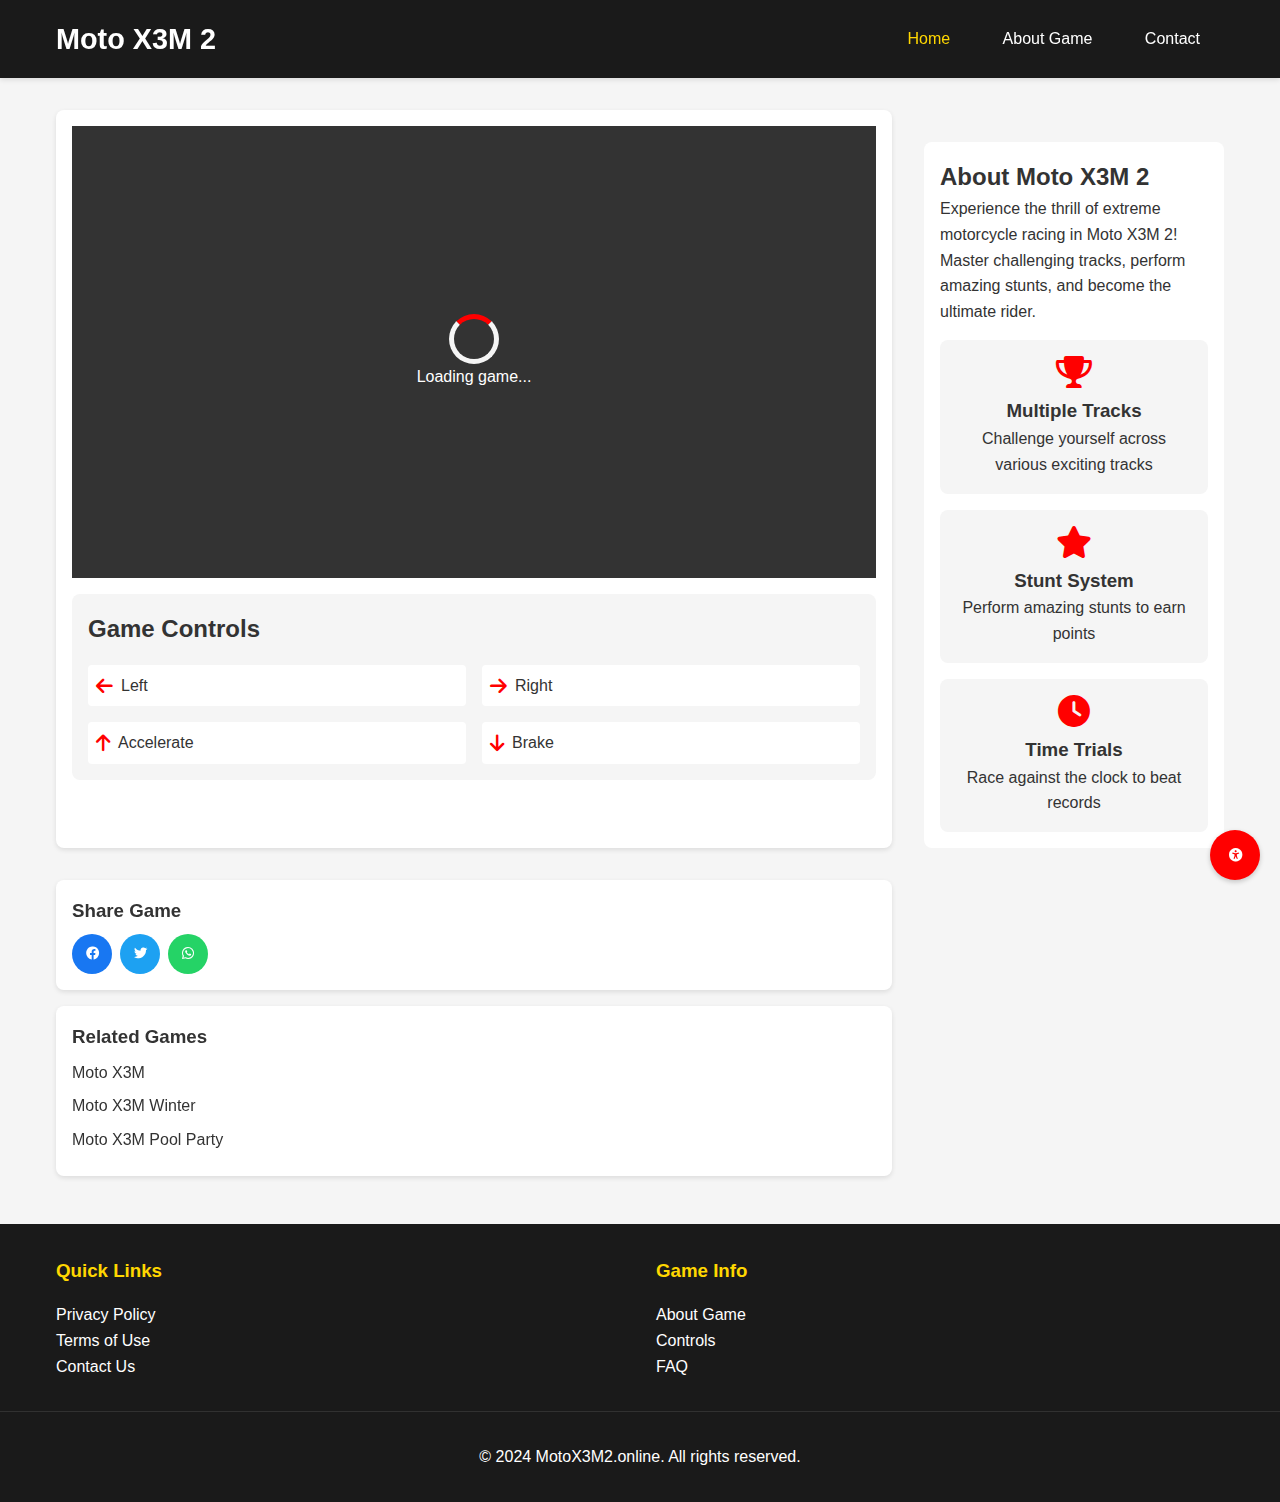
<file: index.html>
<!DOCTYPE html>
<html lang="en">
<head>
<!-- Google tag (gtag.js) -->
<script async src="https://www.googletagmanager.com/gtag/js?id=G-R1B3ZHRSPH"></script>
<script>
  window.dataLayer = window.dataLayer || [];
  function gtag(){dataLayer.push(arguments);}
  gtag('js', new Date());

  gtag('config', 'G-R1B3ZHRSPH');
</script>
    <meta charset="UTF-8">
    <meta name="viewport" content="width=device-width, initial-scale=1.0">
    <meta name="description" content="Play Moto X3M 2 - The ultimate motorcycle racing game. Experience thrilling stunts, challenging tracks, and intense racing action in this exciting sequel.">
    <meta name="keywords" content="Moto X3M 2, Moto X3M, motorcycle game, racing game, stunt game, online game">
    <meta name="author" content="MotoX3M2.online">
    
    <!-- Open Graph / Facebook -->
    <meta property="og:type" content="website">
    <meta property="og:url" content="https://motox3m2.online/">
    <meta property="og:title" content="Moto X3M 2 - Ultimate Motorcycle Racing Game">
    <meta property="og:description" content="Play Moto X3M 2 - The ultimate motorcycle racing game. Experience thrilling stunts and challenging tracks.">
    <meta property="og:image" content="https://motox3m2.online/images/og-image.jpg">

    <!-- Twitter -->
    <meta property="twitter:card" content="summary_large_image">
    <meta property="twitter:url" content="https://motox3m2.online/">
    <meta property="twitter:title" content="Moto X3M 2 - Ultimate Motorcycle Racing Game">
    <meta property="twitter:description" content="Play Moto X3M 2 - The ultimate motorcycle racing game. Experience thrilling stunts and challenging tracks.">
    <meta property="twitter:image" content="https://motox3m2.online/images/og-image.jpg">

    <!-- Schema.org markup for Google -->
    <script type="application/ld+json">
    {
        "@context": "https://schema.org",
        "@type": "WebApplication",
        "name": "Moto X3M 2",
        "url": "https://motox3m2.online",
        "description": "Play Moto X3M 2 - The ultimate motorcycle racing game. Experience thrilling stunts and challenging tracks.",
        "applicationCategory": "Game",
        "operatingSystem": "Web Browser",
        "offers": {
            "@type": "Offer",
            "price": "0",
            "priceCurrency": "USD"
        }
    }
    </script>

    <title>Moto X3M 2 - Ultimate Motorcycle Racing Game</title>
    <link rel="stylesheet" href="css/style.css">
    <link rel="stylesheet" href="https://cdnjs.cloudflare.com/ajax/libs/font-awesome/6.0.0/css/all.min.css">
    <link rel="manifest" href="manifest.json">
    <link rel="icon" type="image/png" href="images/favicon.png">
</head>
<body>
    <!-- Header Section -->
    <header class="main-header">
        <nav class="nav-container">
            <div class="logo">
                <h1>Moto X3M 2</h1>
            </div>
            <div class="nav-links">
                <a href="/" class="active">Home</a>
                <a href="about.html">About Game</a>
                <a href="contact.html">Contact</a>
            </div>
            <button class="mobile-menu-btn" aria-label="Toggle Menu">
                <span></span>
                <span></span>
                <span></span>
            </button>
        </nav>
    </header>

    <!-- Main Content -->
    <main class="main-content">
        <!-- Game Container -->
        <section class="game-container">
            <div class="game-wrapper">
                <div class="loading-overlay">
                    <div class="loading-spinner"></div>
                    <p>Loading game...</p>
                </div>
                <iframe 
                    src="https://y8.com/embed/moto_x3m_2" 
                    scrolling="no" 
                    title="Moto X3M 2 Game"
                    allow="fullscreen">
                </iframe>
            </div>
            
            <!-- Game Controls -->
            <div class="game-controls">
                <h2>Game Controls</h2>
                <div class="controls-grid">
                    <div class="control-item">
                        <i class="fas fa-arrow-left"></i>
                        <span>Left</span>
                    </div>
                    <div class="control-item">
                        <i class="fas fa-arrow-right"></i>
                        <span>Right</span>
                    </div>
                    <div class="control-item">
                        <i class="fas fa-arrow-up"></i>
                        <span>Accelerate</span>
                    </div>
                    <div class="control-item">
                        <i class="fas fa-arrow-down"></i>
                        <span>Brake</span>
                    </div>
                </div>
            </div>
        </section>

        <!-- Game Info -->
        <section class="game-info">
            <h2>About Moto X3M 2</h2>
            <p>Experience the thrill of extreme motorcycle racing in Moto X3M 2! Master challenging tracks, perform amazing stunts, and become the ultimate rider.</p>
            
            <div class="features-grid">
                <div class="feature-item">
                    <i class="fas fa-trophy"></i>
                    <h3>Multiple Tracks</h3>
                    <p>Challenge yourself across various exciting tracks</p>
                </div>
                <div class="feature-item">
                    <i class="fas fa-star"></i>
                    <h3>Stunt System</h3>
                    <p>Perform amazing stunts to earn points</p>
                </div>
                <div class="feature-item">
                    <i class="fas fa-clock"></i>
                    <h3>Time Trials</h3>
                    <p>Race against the clock to beat records</p>
                </div>
            </div>
        </section>

        <!-- Sidebar -->
        <aside class="sidebar">
            <div class="social-share">
                <h3>Share Game</h3>
                <div class="share-buttons">
                    <button class="share-btn facebook" aria-label="Share on Facebook">
                        <i class="fab fa-facebook"></i>
                    </button>
                    <button class="share-btn twitter" aria-label="Share on Twitter">
                        <i class="fab fa-twitter"></i>
                    </button>
                    <button class="share-btn whatsapp" aria-label="Share on WhatsApp">
                        <i class="fab fa-whatsapp"></i>
                    </button>
                </div>
            </div>

            <div class="related-games">
                <h3>Related Games</h3>
                <ul>
                    <li><a href="#">Moto X3M</a></li>
                    <li><a href="#">Moto X3M Winter</a></li>
                    <li><a href="#">Moto X3M Pool Party</a></li>
                </ul>
            </div>
        </aside>
    </main>

    <!-- Footer -->
    <footer class="main-footer">
        <div class="footer-content">
            <div class="footer-section">
                <h3>Quick Links</h3>
                <ul>
                    <li><a href="privacy.html">Privacy Policy</a></li>
                    <li><a href="terms.html">Terms of Use</a></li>
                    <li><a href="contact.html">Contact Us</a></li>
                </ul>
            </div>
            <div class="footer-section">
                <h3>Game Info</h3>
                <ul>
                    <li><a href="about.html">About Game</a></li>
                    <li><a href="controls.html">Controls</a></li>
                    <li><a href="faq.html">FAQ</a></li>
                </ul>
            </div>
        </div>
        <div class="footer-bottom">
            <p>&copy; 2024 MotoX3M2.online. All rights reserved.</p>
        </div>
    </footer>

    <!-- Accessibility Menu -->
    <div class="accessibility-menu">
        <button class="accessibility-toggle" aria-label="Accessibility Options">
            <i class="fas fa-universal-access"></i>
        </button>
        <div class="accessibility-options">
            <button class="high-contrast-toggle">High Contrast</button>
            <button class="font-size-increase">Increase Font Size</button>
            <button class="font-size-decrease">Decrease Font Size</button>
        </div>
    </div>

    <script src="js/main.js"></script>
    <script>
        // Register Service Worker
        if ('serviceWorker' in navigator) {
            window.addEventListener('load', () => {
                navigator.serviceWorker.register('/js/service-worker.js')
                    .then(registration => {
                        console.log('ServiceWorker registration successful');
                    })
                    .catch(err => {
                        console.log('ServiceWorker registration failed: ', err);
                    });
            });
        }
    </script>
</body>
</html>
</file>
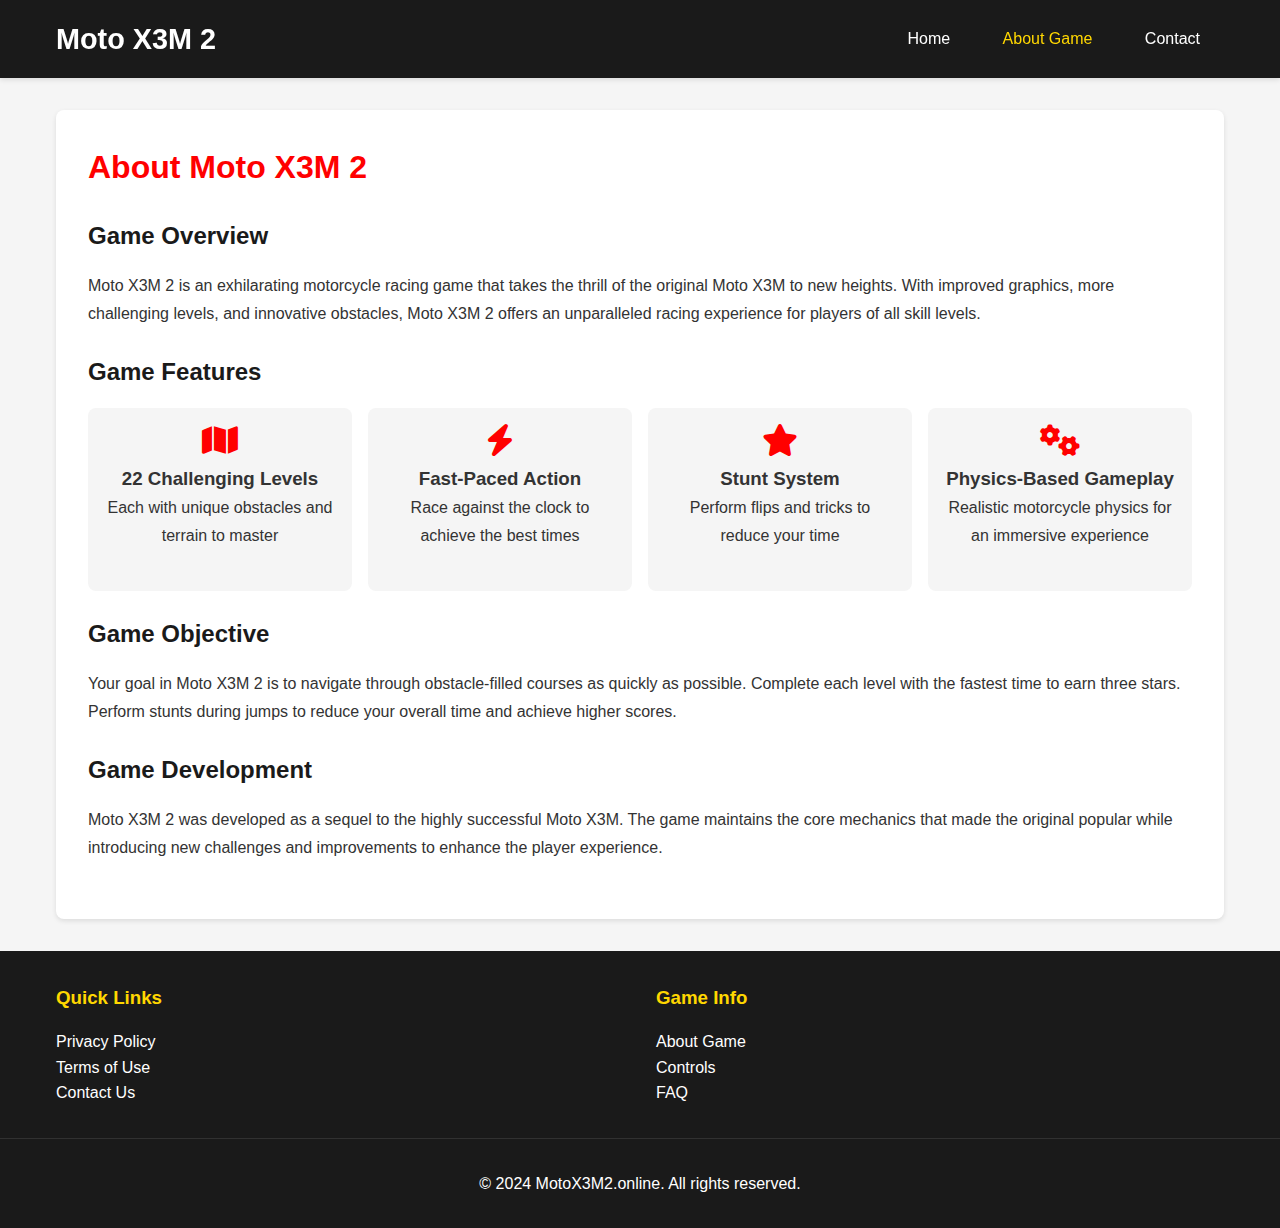
<file: about.html>
<!DOCTYPE html>
<html lang="en">
<head>
    <meta charset="UTF-8">
    <meta name="viewport" content="width=device-width, initial-scale=1.0">
    <title>About Game - Moto X3M 2</title>
    <link rel="stylesheet" href="css/style.css">
    <link rel="stylesheet" href="https://cdnjs.cloudflare.com/ajax/libs/font-awesome/6.0.0/css/all.min.css">
</head>
<body>
    <header class="main-header">
        <nav class="nav-container">
            <div class="logo">
                <h1>Moto X3M 2</h1>
            </div>
            <div class="nav-links">
                <a href="/">Home</a>
                <a href="about.html" class="active">About Game</a>
                <a href="contact.html">Contact</a>
            </div>
        </nav>
    </header>

    <main class="main-content" style="grid-template-columns: 1fr;">
        <section class="content-section">
            <h1>About Moto X3M 2</h1>
            
            <div class="about-content">
                <h2>Game Overview</h2>
                <p>Moto X3M 2 is an exhilarating motorcycle racing game that takes the thrill of the original Moto X3M to new heights. With improved graphics, more challenging levels, and innovative obstacles, Moto X3M 2 offers an unparalleled racing experience for players of all skill levels.</p>
                
                <h2>Game Features</h2>
                <div class="features-grid">
                    <div class="feature-item">
                        <i class="fas fa-map"></i>
                        <h3>22 Challenging Levels</h3>
                        <p>Each with unique obstacles and terrain to master</p>
                    </div>
                    <div class="feature-item">
                        <i class="fas fa-bolt"></i>
                        <h3>Fast-Paced Action</h3>
                        <p>Race against the clock to achieve the best times</p>
                    </div>
                    <div class="feature-item">
                        <i class="fas fa-star"></i>
                        <h3>Stunt System</h3>
                        <p>Perform flips and tricks to reduce your time</p>
                    </div>
                    <div class="feature-item">
                        <i class="fas fa-cogs"></i>
                        <h3>Physics-Based Gameplay</h3>
                        <p>Realistic motorcycle physics for an immersive experience</p>
                    </div>
                </div>
                
                <h2>Game Objective</h2>
                <p>Your goal in Moto X3M 2 is to navigate through obstacle-filled courses as quickly as possible. Complete each level with the fastest time to earn three stars. Perform stunts during jumps to reduce your overall time and achieve higher scores.</p>
                
                <h2>Game Development</h2>
                <p>Moto X3M 2 was developed as a sequel to the highly successful Moto X3M. The game maintains the core mechanics that made the original popular while introducing new challenges and improvements to enhance the player experience.</p>
            </div>
        </section>
    </main>

    <footer class="main-footer">
        <div class="footer-content">
            <div class="footer-section">
                <h3>Quick Links</h3>
                <ul>
                    <li><a href="privacy.html">Privacy Policy</a></li>
                    <li><a href="terms.html">Terms of Use</a></li>
                    <li><a href="contact.html">Contact Us</a></li>
                </ul>
            </div>
            <div class="footer-section">
                <h3>Game Info</h3>
                <ul>
                    <li><a href="about.html">About Game</a></li>
                    <li><a href="controls.html">Controls</a></li>
                    <li><a href="faq.html">FAQ</a></li>
                </ul>
            </div>
        </div>
        <div class="footer-bottom">
            <p>&copy; 2024 MotoX3M2.online. All rights reserved.</p>
        </div>
    </footer>
</body>
</html>
</file>
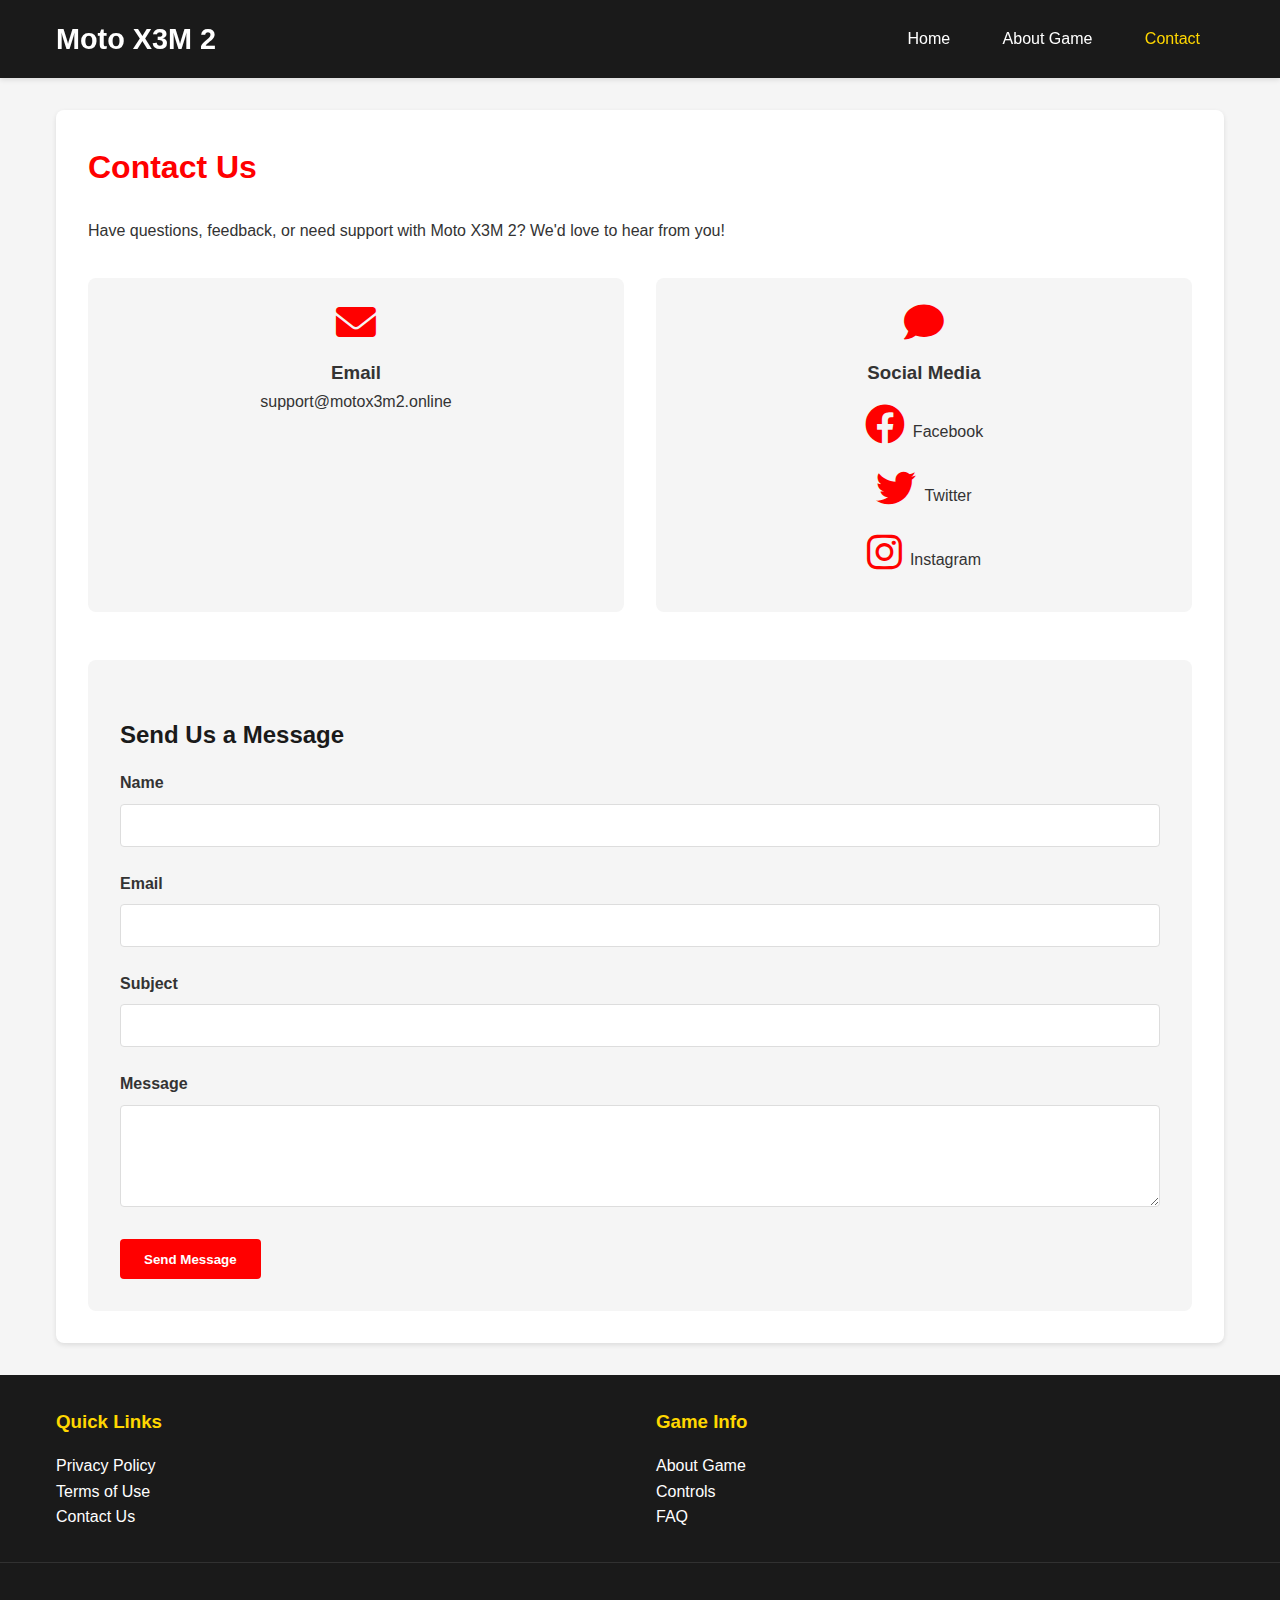
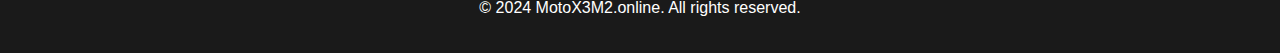
<file: contact.html>
<!DOCTYPE html>
<html lang="en">
<head>
    <meta charset="UTF-8">
    <meta name="viewport" content="width=device-width, initial-scale=1.0">
    <title>Contact Us - Moto X3M 2</title>
    <link rel="stylesheet" href="css/style.css">
    <link rel="stylesheet" href="https://cdnjs.cloudflare.com/ajax/libs/font-awesome/6.0.0/css/all.min.css">
</head>
<body>
    <header class="main-header">
        <nav class="nav-container">
            <div class="logo">
                <h1>Moto X3M 2</h1>
            </div>
            <div class="nav-links">
                <a href="/">Home</a>
                <a href="about.html">About Game</a>
                <a href="contact.html" class="active">Contact</a>
            </div>
        </nav>
    </header>

    <main class="main-content" style="grid-template-columns: 1fr;">
        <section class="content-section">
            <h1>Contact Us</h1>
            
            <div class="contact-info">
                <p>Have questions, feedback, or need support with Moto X3M 2? We'd love to hear from you!</p>
                
                <div class="contact-methods">
                    <div class="contact-method">
                        <i class="fas fa-envelope"></i>
                        <h3>Email</h3>
                        <p>support@motox3m2.online</p>
                    </div>
                    
                    <div class="contact-method">
                        <i class="fas fa-comment"></i>
                        <h3>Social Media</h3>
                        <div class="social-links">
                            <a href="#" class="social-link"><i class="fab fa-facebook"></i> Facebook</a>
                            <a href="#" class="social-link"><i class="fab fa-twitter"></i> Twitter</a>
                            <a href="#" class="social-link"><i class="fab fa-instagram"></i> Instagram</a>
                        </div>
                    </div>
                </div>
                
                <div class="contact-form">
                    <h2>Send Us a Message</h2>
                    <form id="contactForm">
                        <div class="form-group">
                            <label for="name">Name</label>
                            <input type="text" id="name" name="name" required>
                        </div>
                        
                        <div class="form-group">
                            <label for="email">Email</label>
                            <input type="email" id="email" name="email" required>
                        </div>
                        
                        <div class="form-group">
                            <label for="subject">Subject</label>
                            <input type="text" id="subject" name="subject" required>
                        </div>
                        
                        <div class="form-group">
                            <label for="message">Message</label>
                            <textarea id="message" name="message" rows="5" required></textarea>
                        </div>
                        
                        <button type="submit" class="submit-btn">Send Message</button>
                    </form>
                </div>
            </div>
        </section>
    </main>

    <footer class="main-footer">
        <div class="footer-content">
            <div class="footer-section">
                <h3>Quick Links</h3>
                <ul>
                    <li><a href="privacy.html">Privacy Policy</a></li>
                    <li><a href="terms.html">Terms of Use</a></li>
                    <li><a href="contact.html">Contact Us</a></li>
                </ul>
            </div>
            <div class="footer-section">
                <h3>Game Info</h3>
                <ul>
                    <li><a href="about.html">About Game</a></li>
                    <li><a href="controls.html">Controls</a></li>
                    <li><a href="faq.html">FAQ</a></li>
                </ul>
            </div>
        </div>
        <div class="footer-bottom">
            <p>&copy; 2024 MotoX3M2.online. All rights reserved.</p>
        </div>
    </footer>
    
    <script>
        document.getElementById('contactForm').addEventListener('submit', function(e) {
            e.preventDefault();
            alert('Thank you for your message! We will get back to you soon.');
            this.reset();
        });
    </script>
</body>
</html>
</file>
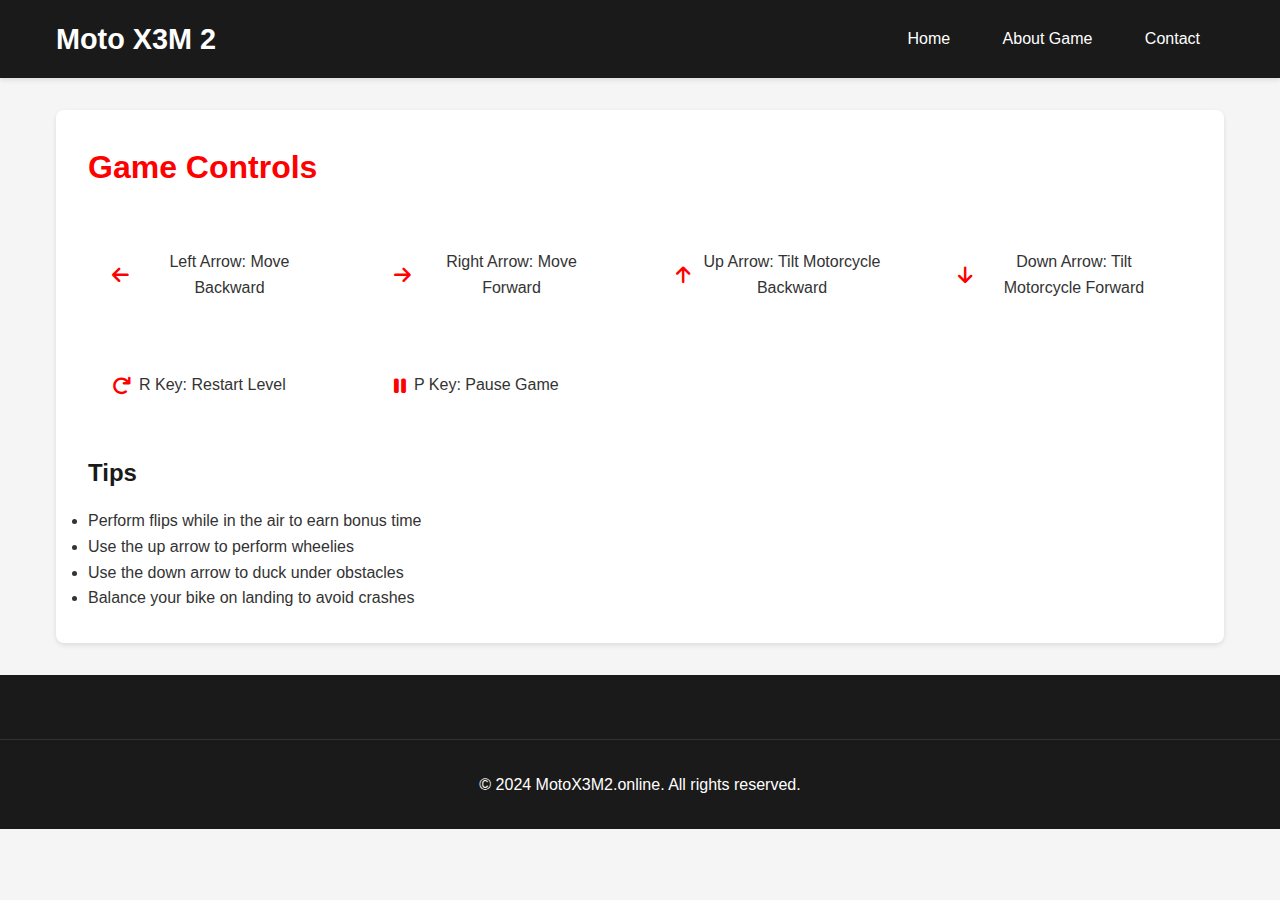
<file: controls.html>
<!DOCTYPE html>
<html lang="en">
<head>
    <meta charset="UTF-8">
    <meta name="viewport" content="width=device-width, initial-scale=1.0">
    <title>Game Controls - Moto X3M 2</title>
    <link rel="stylesheet" href="css/style.css">
    <link rel="stylesheet" href="https://cdnjs.cloudflare.com/ajax/libs/font-awesome/6.0.0/css/all.min.css">
</head>
<body>
    <header class="main-header">
        <nav class="nav-container">
            <div class="logo">
                <h1>Moto X3M 2</h1>
            </div>
            <div class="nav-links">
                <a href="/">Home</a>
                <a href="about.html">About Game</a>
                <a href="contact.html">Contact</a>
            </div>
        </nav>
    </header>

    <main class="main-content" style="grid-template-columns: 1fr;">
        <section class="content-section">
            <h1>Game Controls</h1>
            <div class="controls-container">
                <div class="control-item">
                    <i class="fas fa-arrow-left"></i>
                    <span>Left Arrow: Move Backward</span>
                </div>
                <div class="control-item">
                    <i class="fas fa-arrow-right"></i>
                    <span>Right Arrow: Move Forward</span>
                </div>
                <div class="control-item">
                    <i class="fas fa-arrow-up"></i>
                    <span>Up Arrow: Tilt Motorcycle Backward</span>
                </div>
                <div class="control-item">
                    <i class="fas fa-arrow-down"></i>
                    <span>Down Arrow: Tilt Motorcycle Forward</span>
                </div>
                <div class="control-item">
                    <i class="fas fa-redo"></i>
                    <span>R Key: Restart Level</span>
                </div>
                <div class="control-item">
                    <i class="fas fa-pause"></i>
                    <span>P Key: Pause Game</span>
                </div>
            </div>
            <h2>Tips</h2>
            <ul>
                <li>Perform flips while in the air to earn bonus time</li>
                <li>Use the up arrow to perform wheelies</li>
                <li>Use the down arrow to duck under obstacles</li>
                <li>Balance your bike on landing to avoid crashes</li>
            </ul>
        </section>
    </main>

    <footer class="main-footer">
        <div class="footer-bottom">
            <p>&copy; 2024 MotoX3M2.online. All rights reserved.</p>
        </div>
    </footer>
</body>
</html>
</file>
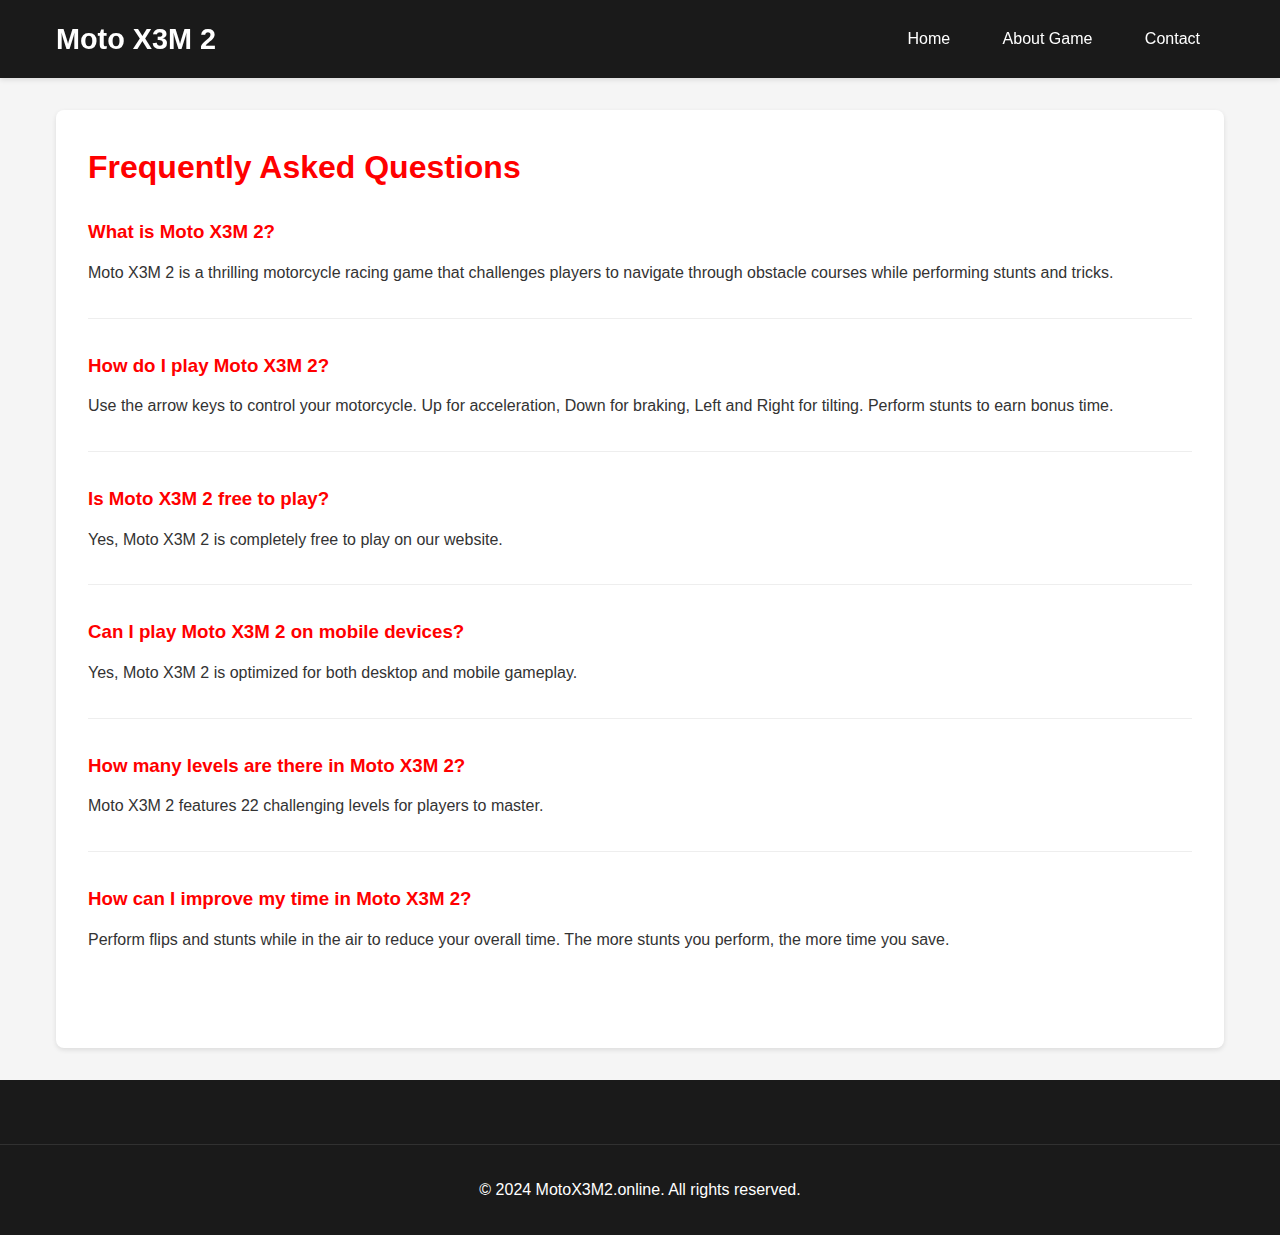
<file: faq.html>
<!DOCTYPE html>
<html lang="en">
<head>
    <meta charset="UTF-8">
    <meta name="viewport" content="width=device-width, initial-scale=1.0">
    <title>FAQ - Moto X3M 2</title>
    <link rel="stylesheet" href="css/style.css">
</head>
<body>
    <header class="main-header">
        <nav class="nav-container">
            <div class="logo">
                <h1>Moto X3M 2</h1>
            </div>
            <div class="nav-links">
                <a href="/">Home</a>
                <a href="about.html">About Game</a>
                <a href="contact.html">Contact</a>
            </div>
        </nav>
    </header>

    <main class="main-content" style="grid-template-columns: 1fr;">
        <section class="content-section">
            <h1>Frequently Asked Questions</h1>
            
            <div class="faq-item">
                <h3>What is Moto X3M 2?</h3>
                <p>Moto X3M 2 is a thrilling motorcycle racing game that challenges players to navigate through obstacle courses while performing stunts and tricks.</p>
            </div>
            
            <div class="faq-item">
                <h3>How do I play Moto X3M 2?</h3>
                <p>Use the arrow keys to control your motorcycle. Up for acceleration, Down for braking, Left and Right for tilting. Perform stunts to earn bonus time.</p>
            </div>
            
            <div class="faq-item">
                <h3>Is Moto X3M 2 free to play?</h3>
                <p>Yes, Moto X3M 2 is completely free to play on our website.</p>
            </div>
            
            <div class="faq-item">
                <h3>Can I play Moto X3M 2 on mobile devices?</h3>
                <p>Yes, Moto X3M 2 is optimized for both desktop and mobile gameplay.</p>
            </div>
            
            <div class="faq-item">
                <h3>How many levels are there in Moto X3M 2?</h3>
                <p>Moto X3M 2 features 22 challenging levels for players to master.</p>
            </div>
            
            <div class="faq-item">
                <h3>How can I improve my time in Moto X3M 2?</h3>
                <p>Perform flips and stunts while in the air to reduce your overall time. The more stunts you perform, the more time you save.</p>
            </div>
        </section>
    </main>

    <footer class="main-footer">
        <div class="footer-bottom">
            <p>&copy; 2024 MotoX3M2.online. All rights reserved.</p>
        </div>
    </footer>
</body>
</html>
</file>
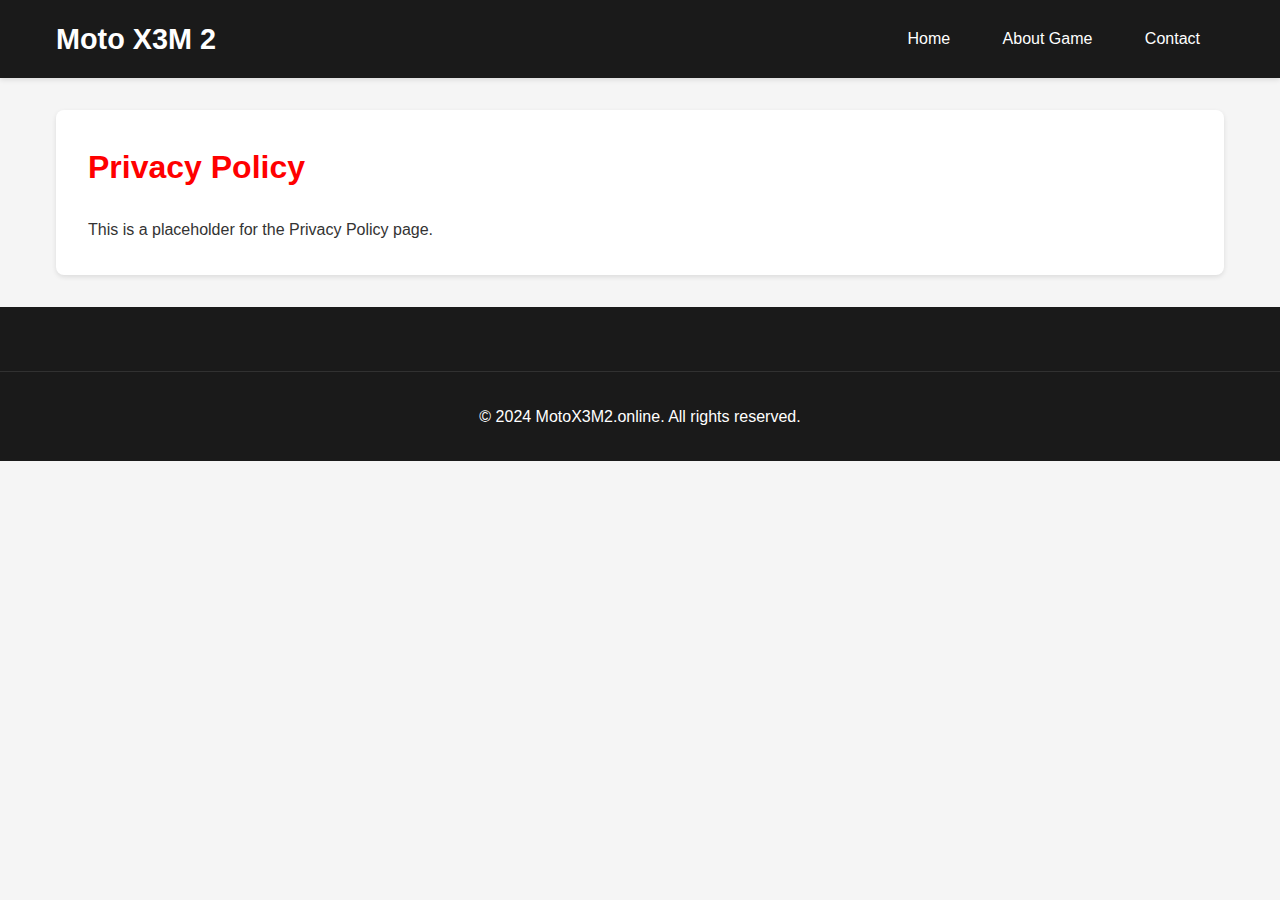
<file: privacy.html>
<!DOCTYPE html>
<html lang="en">
<head>
    <meta charset="UTF-8">
    <meta name="viewport" content="width=device-width, initial-scale=1.0">
    <title>Privacy Policy - Moto X3M 2</title>
    <link rel="stylesheet" href="css/style.css">
</head>
<body>
    <header class="main-header">
        <nav class="nav-container">
            <div class="logo">
                <h1>Moto X3M 2</h1>
            </div>
            <div class="nav-links">
                <a href="/">Home</a>
                <a href="about.html">About Game</a>
                <a href="contact.html">Contact</a>
            </div>
        </nav>
    </header>

    <main class="main-content" style="grid-template-columns: 1fr;">
        <section class="content-section">
            <h1>Privacy Policy</h1>
            <p>This is a placeholder for the Privacy Policy page.</p>
        </section>
    </main>

    <footer class="main-footer">
        <div class="footer-bottom">
            <p>&copy; 2024 MotoX3M2.online. All rights reserved.</p>
        </div>
    </footer>
</body>
</html>
</file>
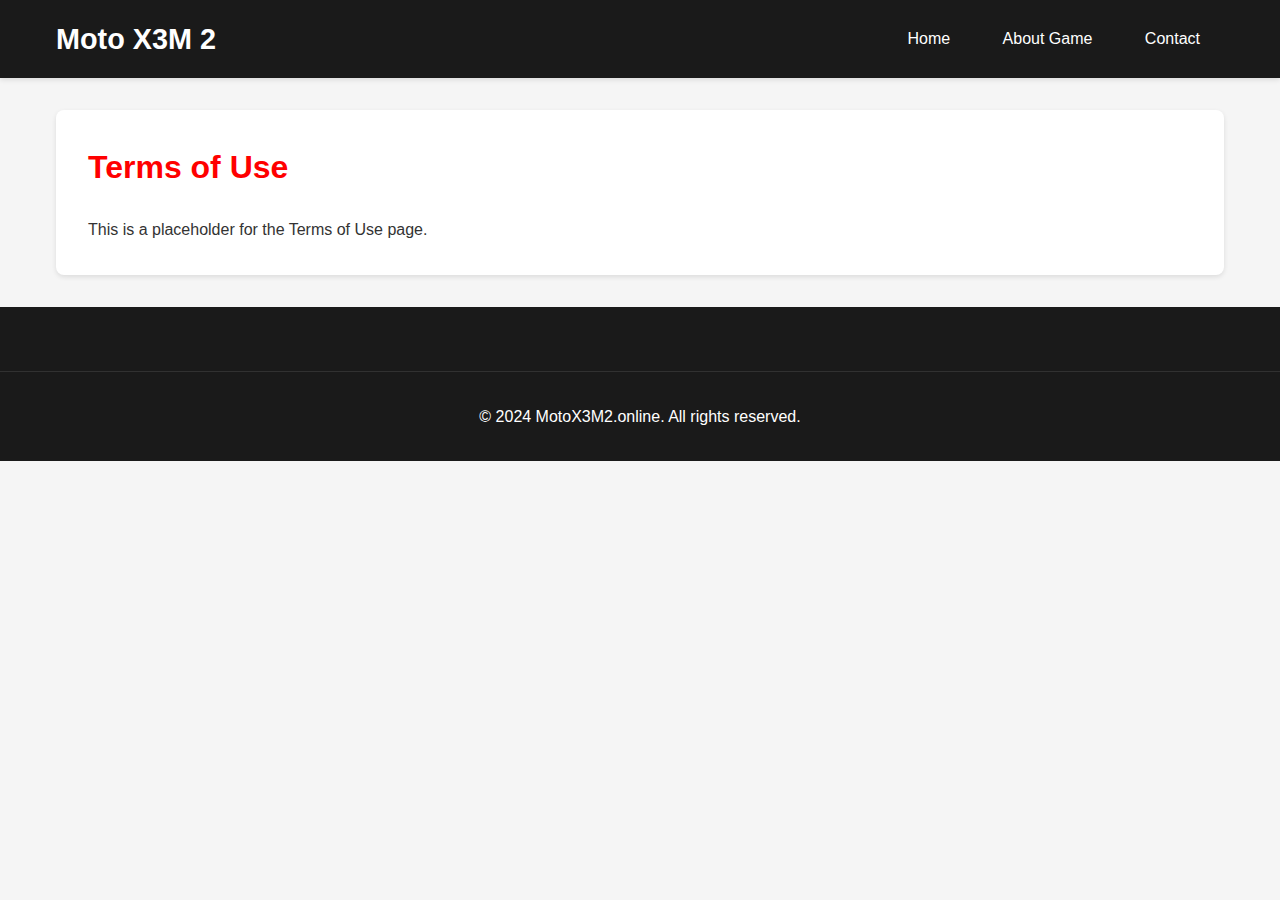
<file: terms.html>
<!DOCTYPE html>
<html lang="en">
<head>
    <meta charset="UTF-8">
    <meta name="viewport" content="width=device-width, initial-scale=1.0">
    <title>Terms of Use - Moto X3M 2</title>
    <link rel="stylesheet" href="css/style.css">
</head>
<body>
    <header class="main-header">
        <nav class="nav-container">
            <div class="logo">
                <h1>Moto X3M 2</h1>
            </div>
            <div class="nav-links">
                <a href="/">Home</a>
                <a href="about.html">About Game</a>
                <a href="contact.html">Contact</a>
            </div>
        </nav>
    </header>

    <main class="main-content" style="grid-template-columns: 1fr;">
        <section class="content-section">
            <h1>Terms of Use</h1>
            <p>This is a placeholder for the Terms of Use page.</p>
        </section>
    </main>

    <footer class="main-footer">
        <div class="footer-bottom">
            <p>&copy; 2024 MotoX3M2.online. All rights reserved.</p>
        </div>
    </footer>
</body>
</html>
</file>
<file: css/style.css>
/* Reset and Base Styles */
:root {
    --primary-color: #ff0000;
    --secondary-color: #ffd700;
    --dark-color: #1a1a1a;
    --light-color: #ffffff;
    --gray-color: #f5f5f5;
    --text-color: #333333;
    --font-main: 'Arial', sans-serif;
    --font-heading: 'Helvetica', sans-serif;
    --transition-speed: 0.3s;
}

* {
    margin: 0;
    padding: 0;
    box-sizing: border-box;
}

body {
    font-family: var(--font-main);
    line-height: 1.6;
    color: var(--text-color);
    background-color: var(--gray-color);
}

/* Header Styles */
.main-header {
    background-color: var(--dark-color);
    padding: 1rem 0;
    position: sticky;
    top: 0;
    z-index: 1000;
    box-shadow: 0 2px 5px rgba(0,0,0,0.1);
}

.nav-container {
    max-width: 1200px;
    margin: 0 auto;
    padding: 0 1rem;
    display: flex;
    justify-content: space-between;
    align-items: center;
}

.logo h1 {
    color: var(--light-color);
    font-family: var(--font-heading);
    font-size: 1.8rem;
}

.nav-links a {
    color: var(--light-color);
    text-decoration: none;
    padding: 0.5rem 1rem;
    margin: 0 0.5rem;
    transition: color var(--transition-speed);
}

.nav-links a:hover,
.nav-links a.active {
    color: var(--secondary-color);
}

.mobile-menu-btn {
    display: none;
    background: none;
    border: none;
    cursor: pointer;
    padding: 0.5rem;
}

.mobile-menu-btn span {
    display: block;
    width: 25px;
    height: 3px;
    background-color: var(--light-color);
    margin: 5px 0;
    transition: var(--transition-speed);
}

/* Main Content Styles */
.main-content {
    max-width: 1200px;
    margin: 2rem auto;
    padding: 0 1rem;
    display: grid;
    grid-template-columns: 1fr 300px;
    gap: 2rem;
}

/* Game Container Styles */
.game-container {
    background-color: var(--light-color);
    padding: 1rem;
    border-radius: 8px;
    box-shadow: 0 2px 5px rgba(0,0,0,0.1);
}

.game-wrapper {
    position: relative;
    width: 100%;
    height: 0;
    padding-top: 56.25%; /* 16:9 Aspect Ratio */
    margin-bottom: 1rem;
    overflow: hidden;
}

.game-wrapper iframe {
    position: absolute;
    top: 0;
    left: 0;
    width: 100%;
    height: 100%;
    border: none;
}

.loading-overlay {
    position: absolute;
    top: 0;
    left: 0;
    width: 100%;
    height: 100%;
    background-color: rgba(0,0,0,0.8);
    display: flex;
    flex-direction: column;
    justify-content: center;
    align-items: center;
    color: var(--light-color);
}

.loading-spinner {
    width: 50px;
    height: 50px;
    border: 5px solid var(--gray-color);
    border-top: 5px solid var(--primary-color);
    border-radius: 50%;
    animation: spin 1s linear infinite;
}

@keyframes spin {
    0% { transform: rotate(0deg); }
    100% { transform: rotate(360deg); }
}

/* Game Controls Styles */
.game-controls {
    background-color: var(--gray-color);
    padding: 1rem;
    border-radius: 8px;
}

.controls-grid {
    display: grid;
    grid-template-columns: repeat(2, 1fr);
    gap: 1rem;
    margin-top: 1rem;
}

.control-item {
    display: flex;
    align-items: center;
    gap: 0.5rem;
    padding: 0.5rem;
    background-color: var(--light-color);
    border-radius: 4px;
}

.control-item i {
    color: var(--primary-color);
    font-size: 1.2rem;
}

/* Game Info Styles */
.game-info {
    background-color: var(--light-color);
    padding: 1rem;
    border-radius: 8px;
    margin-top: 2rem;
}

.features-grid {
    display: grid;
    grid-template-columns: repeat(auto-fit, minmax(200px, 1fr));
    gap: 1rem;
    margin-top: 1rem;
}

.feature-item {
    text-align: center;
    padding: 1rem;
    background-color: var(--gray-color);
    border-radius: 8px;
}

.feature-item i {
    font-size: 2rem;
    color: var(--primary-color);
    margin-bottom: 0.5rem;
}

/* Sidebar Styles */
.sidebar {
    position: sticky;
    top: 100px;
}

.social-share,
.related-games {
    background-color: var(--light-color);
    padding: 1rem;
    border-radius: 8px;
    margin-bottom: 1rem;
    box-shadow: 0 2px 5px rgba(0,0,0,0.1);
}

.share-buttons {
    display: flex;
    gap: 0.5rem;
    margin-top: 0.5rem;
}

.share-btn {
    width: 40px;
    height: 40px;
    border: none;
    border-radius: 50%;
    cursor: pointer;
    transition: transform var(--transition-speed);
}

.share-btn:hover {
    transform: scale(1.1);
}

.share-btn.facebook { background-color: #1877f2; }
.share-btn.twitter { background-color: #1da1f2; }
.share-btn.whatsapp { background-color: #25d366; }

.share-btn i {
    color: var(--light-color);
}

.related-games ul {
    list-style: none;
    margin-top: 0.5rem;
}

.related-games li {
    margin-bottom: 0.5rem;
}

.related-games a {
    color: var(--text-color);
    text-decoration: none;
    transition: color var(--transition-speed);
}

.related-games a:hover {
    color: var(--primary-color);
}

/* Footer Styles */
.main-footer {
    background-color: var(--dark-color);
    color: var(--light-color);
    padding: 2rem 0;
    margin-top: 2rem;
}

.footer-content {
    max-width: 1200px;
    margin: 0 auto;
    padding: 0 1rem;
    display: grid;
    grid-template-columns: repeat(auto-fit, minmax(200px, 1fr));
    gap: 2rem;
}

.footer-section h3 {
    margin-bottom: 1rem;
    color: var(--secondary-color);
}

.footer-section ul {
    list-style: none;
}

.footer-section a {
    color: var(--light-color);
    text-decoration: none;
    transition: color var(--transition-speed);
}

.footer-section a:hover {
    color: var(--secondary-color);
}

.footer-bottom {
    text-align: center;
    padding-top: 2rem;
    margin-top: 2rem;
    border-top: 1px solid rgba(255,255,255,0.1);
}

/* Accessibility Menu */
.accessibility-menu {
    position: fixed;
    bottom: 20px;
    right: 20px;
    z-index: 1000;
}

.accessibility-toggle {
    width: 50px;
    height: 50px;
    border-radius: 50%;
    background-color: var(--primary-color);
    color: var(--light-color);
    border: none;
    cursor: pointer;
    box-shadow: 0 2px 5px rgba(0,0,0,0.2);
}

.accessibility-options {
    position: absolute;
    bottom: 60px;
    right: 0;
    background-color: var(--light-color);
    padding: 1rem;
    border-radius: 8px;
    box-shadow: 0 2px 5px rgba(0,0,0,0.2);
    display: none;
}

.accessibility-options.active {
    display: block;
}

.accessibility-options button {
    display: block;
    width: 100%;
    padding: 0.5rem;
    margin-bottom: 0.5rem;
    border: none;
    background-color: var(--gray-color);
    cursor: pointer;
    border-radius: 4px;
    transition: background-color var(--transition-speed);
}

.accessibility-options button:hover {
    background-color: var(--primary-color);
    color: var(--light-color);
}

/* High Contrast Mode */
body.high-contrast {
    --primary-color: #ffff00;
    --secondary-color: #ffffff;
    --dark-color: #000000;
    --light-color: #ffffff;
    --gray-color: #000000;
    --text-color: #ffffff;
}

/* Responsive Design */
@media (max-width: 1024px) {
    .main-content {
        grid-template-columns: 1fr;
    }
    
    .sidebar {
        position: static;
    }
}

@media (max-width: 768px) {
    .nav-links {
        display: none;
    }
    
    .mobile-menu-btn {
        display: block;
    }
    
    .nav-links.active {
        display: flex;
        flex-direction: column;
        position: absolute;
        top: 100%;
        left: 0;
        right: 0;
        background-color: var(--dark-color);
        padding: 1rem;
    }
    
    .nav-links.active a {
        padding: 0.5rem 0;
    }
    
    .game-wrapper {
        padding-top: 56.25%; /* 16:9 Aspect Ratio */
    }
}

@media (max-width: 480px) {
    .logo h1 {
        font-size: 1.5rem;
    }
    
    .features-grid {
        grid-template-columns: 1fr;
    }
    
    .controls-grid {
        grid-template-columns: 1fr;
    }
}

/* Content Section Styles */
.content-section {
    background-color: var(--light-color);
    padding: 2rem;
    border-radius: 8px;
    box-shadow: 0 2px 5px rgba(0,0,0,0.1);
}

.content-section h1 {
    color: var(--primary-color);
    margin-bottom: 1.5rem;
    font-family: var(--font-heading);
}

.content-section h2 {
    color: var(--dark-color);
    margin: 1.5rem 0 1rem;
    font-family: var(--font-heading);
}

/* About Page Styles */
.about-content p {
    margin-bottom: 1.5rem;
    line-height: 1.8;
}

/* Contact Page Styles */
.contact-info p {
    margin-bottom: 1.5rem;
    line-height: 1.8;
}

.contact-methods {
    display: grid;
    grid-template-columns: repeat(auto-fit, minmax(250px, 1fr));
    gap: 2rem;
    margin: 2rem 0;
}

.contact-method {
    text-align: center;
    padding: 1.5rem;
    background-color: var(--gray-color);
    border-radius: 8px;
}

.contact-method i {
    font-size: 2.5rem;
    color: var(--primary-color);
    margin-bottom: 1rem;
}

.social-links {
    display: flex;
    flex-direction: column;
    gap: 0.5rem;
    margin-top: 1rem;
}

.social-link {
    display: flex;
    align-items: center;
    justify-content: center;
    gap: 0.5rem;
    color: var(--text-color);
    text-decoration: none;
    transition: color var(--transition-speed);
}

.social-link:hover {
    color: var(--primary-color);
}

.contact-form {
    margin-top: 3rem;
    background-color: var(--gray-color);
    padding: 2rem;
    border-radius: 8px;
}

.form-group {
    margin-bottom: 1.5rem;
}

.form-group label {
    display: block;
    margin-bottom: 0.5rem;
    font-weight: bold;
}

.form-group input,
.form-group textarea {
    width: 100%;
    padding: 0.8rem;
    border: 1px solid #ddd;
    border-radius: 4px;
    font-family: var(--font-main);
}

.submit-btn {
    background-color: var(--primary-color);
    color: var(--light-color);
    border: none;
    padding: 0.8rem 1.5rem;
    border-radius: 4px;
    cursor: pointer;
    font-weight: bold;
    transition: background-color var(--transition-speed);
}

.submit-btn:hover {
    background-color: #cc0000;
}

/* FAQ Page Styles */
.faq-item {
    margin-bottom: 2rem;
    padding-bottom: 2rem;
    border-bottom: 1px solid #eee;
}

.faq-item:last-child {
    border-bottom: none;
}

.faq-item h3 {
    color: var(--primary-color);
    margin-bottom: 0.8rem;
}

/* Controls Page Styles */
.controls-container {
    display: grid;
    grid-template-columns: repeat(auto-fit, minmax(250px, 1fr));
    gap: 1.5rem;
    margin: 2rem 0;
}

.controls-container .control-item {
    padding: 1.5rem;
    text-align: center;
}
</file>
